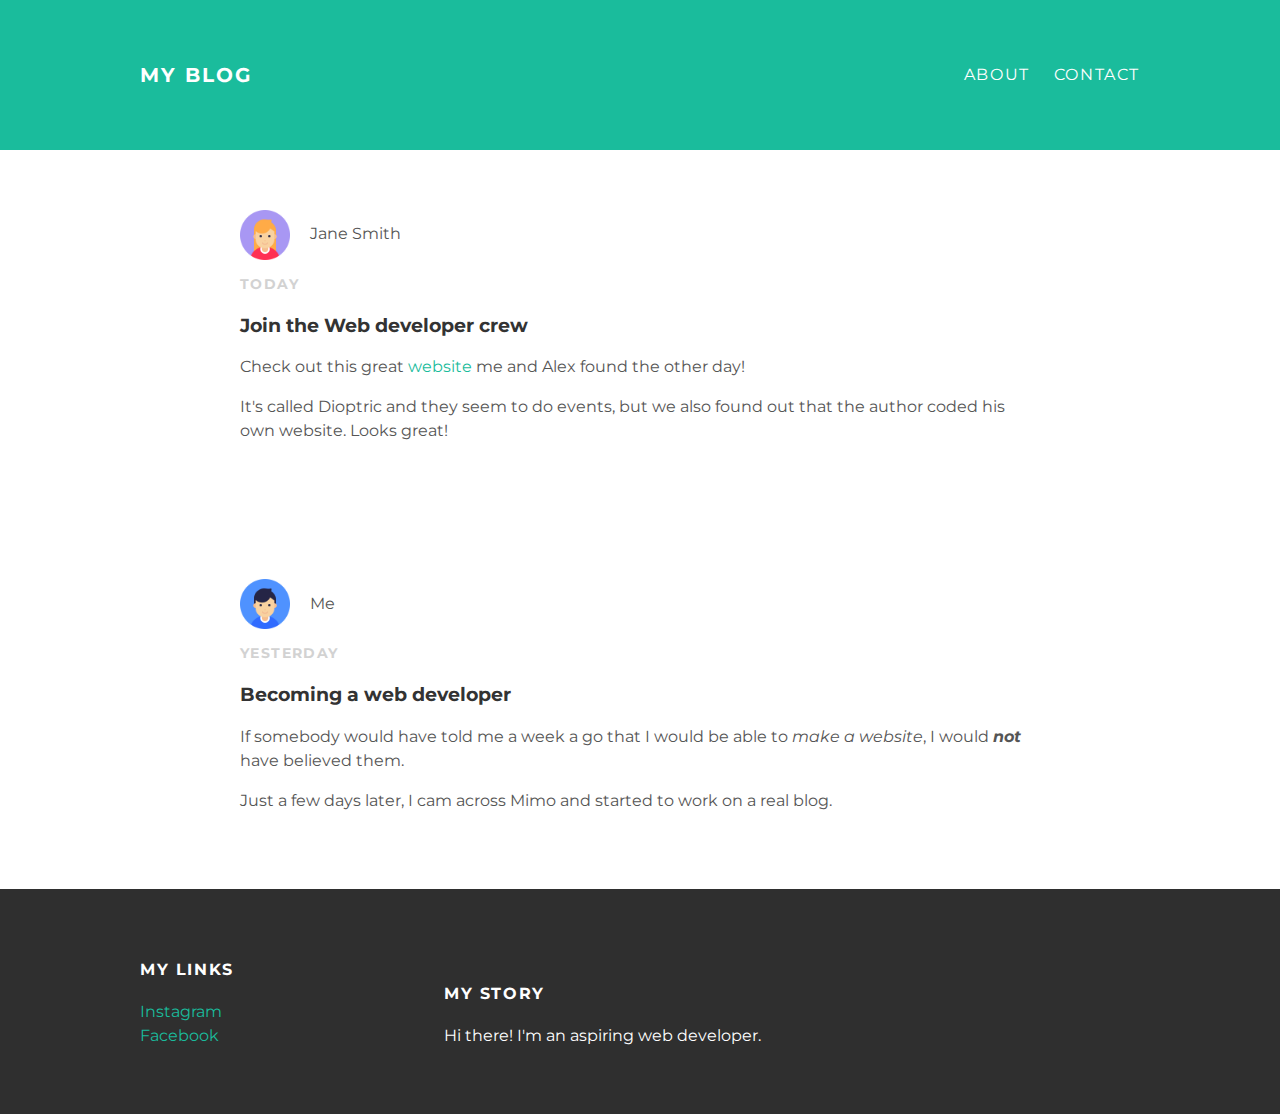
<file: index.html>
<!DOCTYPE html>
<html>
 <head>
     <title>Alex Loftie Blog</title>
     <link rel="stylesheet" type="text/css" href="style.css">
 </head>
 <body>
     <div id="header">
         <div class="container">
             <a id="header-title" href="index.html">My Blog</a>
             <ul id="header-nav">
                 <li><a href="about.html">About</a></li>
                 <li><a href="mailto:alex@dioptric.co.uk">Contact</a></li>
             </ul>
         </div>
     </div>
     <div id="content">
         <div class="container">
             <div class="post">
                 <div class="post-author">
                     <img src="person-girl.png">
                     <span>Jane Smith</span>
                 </div>
                 <p class="post-date">Today</p>
                 <h3 class="post-title">Join the Web developer crew</h3>
                 <div class="post-content">
                     <p>Check out this great <a href="https://dioptric.co.uk">website</a> me and Alex found the other day!</p>
                     <p>It's called Dioptric and they seem to do events, but we also found out that the author coded his own website. Looks great!</p>
                 </div>
             </div>
             <div class="post">
                 <div class="post-author">
                     <img src="person-boy.png">
                     <span>Me</span>
                 </div>
                 <p class="post-date">Yesterday</p>
                 <h3 class="post-title">Becoming a web developer</h3>
                 <div class="post-content">
                     <p>If somebody would have told me a week a go that I would be able to <em>make a website</em>, I would <strong><em>not</em></strong> have believed them.</p>
                     <p>Just a few days later, I cam across Mimo and started to work on a real blog.</p>
                 </div>
             </div>
         </div>
     </div>
     <div id="footer">
         <div class="container">
             <div class="column">
                 <h4>My Links</h4>
                 <p>
                     <a href="https://instagram.com/dioptricuk">Instagram</a>
                     <br>
                     <a href="http://www.facebook.com/DioptricUK">Facebook</a>
                 </p>
             </div>
             <div class="column">
                 <h4>My Story</h4>
                 <p>Hi there! I'm an aspiring web developer.</p>
             </div>
         </div>
     </div>
 </body>
</html>
</file>
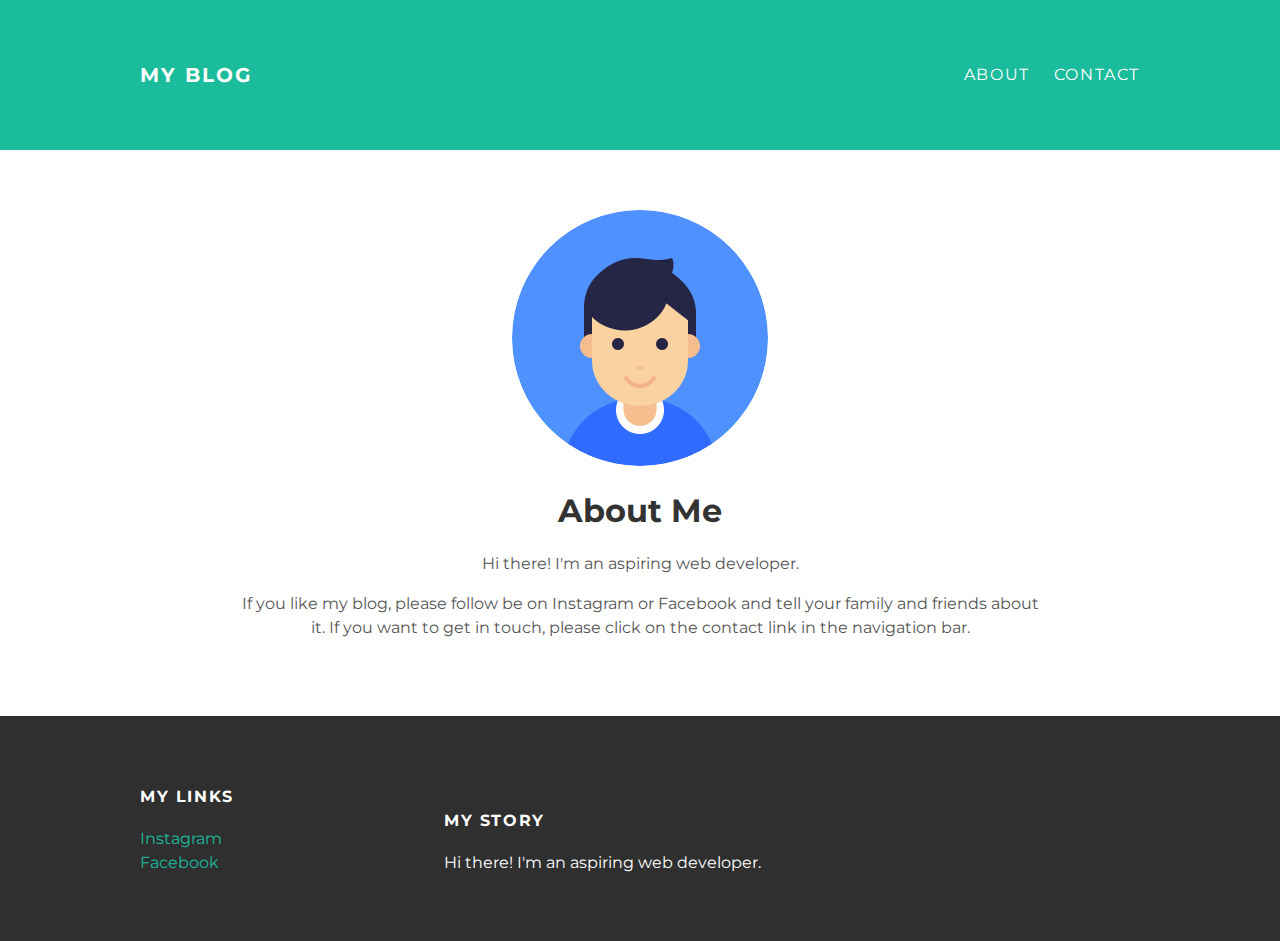
<file: about.html>
<!DOCTYPE html>
<html>
 <head>
     <title>Alex Loftie Blog</title>
     <link rel="stylesheet" type="text/css" href="style.css">
 </head>
 <body>
     <div id="header">
         <div class="container">
             <a id="header-title" href="index.html">My Blog</a>
             <ul id="header-nav">
                 <li><a href="about.html">About</a></li>
                 <li><a href="mailto:alex@dioptric.co.uk">Contact</a></li>
             </ul>
         </div>
     </div>
     <div id="content">
         <div class="container">
             <div class="about">
                 <div class="about-author">
                     <img src="person-boy.png">
                 </div>
                 <h1 class="about-title">About Me</h1>
                 <div class="about-content">
                     <p>Hi there! I'm an aspiring web developer.</p>
                     <p>If you like my blog, please follow be on Instagram or Facebook and tell your family and friends about it. If you want to get in touch, please click on the contact link in the navigation bar.</p>
                 </div>
             </div>
         </div>
     </div>
     <div id="footer">
         <div class="container">
             <div class="column">
                 <h4>My Links</h4>
                 <p>
                     <a href="https://instagram.com/dioptricuk">Instagram</a>
                     <br>
                     <a href="http://www.facebook.com/DioptricUK">Facebook</a>
                 </p>
             </div>
             <div class="column">
                 <h4>My Story</h4>
                 <p>Hi there! I'm an aspiring web developer.</p>
             </div>
         </div>
     </div>
 </body>
</html>
</file>
<file: style.css>
@import url(https://fonts.googleapis.com/css?family=Montserrat:400,700);

body {
    color: #555;
    margin: 0;
    
    font-family: 'Montserrat', sans-serif;
}

.container {
    max-width: 1000px;
    margin: 0 auto;
}

a {
    color: #1abc9c;
    text-decoration: none;
}

a:hover {
    color: #F6A623;
}

h1, h2, h3, h4 {
    color: #333;
}

p {
    line-height: 1.5;
}
/* ---------- Header ---------- */

#header {
    background-color: #1abc9c;
    height: 150px;
    line-height: 150px;
}

#header a {
    color: white;
    text-decoration: none;
    
    text-transform: uppercase;
    letter-spacing: 0.1em;
}

#header a:hover {
    color: #222;
}

#header-title {
    display: block;
    float: left;
    
    font-size: 20px;
    font-weight: bold;
}

#header-nav {
    display: block;
    float: right;
    margin-top: 0;
}

#header-nav li {
    display: inline;
    padding-left: 20px;
}

/* ---------- Footer ---------- */

.column {
    min-width: 300px;
    display: inline-block;
}

#footer {
    background-color: #2f2f2f;
    padding: 50px 0;
}

#footer h4 {
    color: white;
    text-transform: uppercase;
    letter-spacing: 0.1em;
}

#footer p {
    color: white;
}

/* ---------- Post ---------- */

.post, .about {
    max-width: 800px;
    margin: 0 auto;
    padding: 60px 0;
}

.post-author span {
    margin-left: 16px;
}

.post-author img {
    width: 50px;
    height: 50px;
    vertical-align: middle;
}

.post-date {
    color: #D2D2D2;
    
    font-size: 14px;
    font-weight: bold;
    
    text-transform: uppercase;
    letter-spacing: 0.1em;
}

.about {
    text-align: center;
}

.about img {
    width: 256px;
    height: 256px;
    border-radius: 50%;
}
</file>
